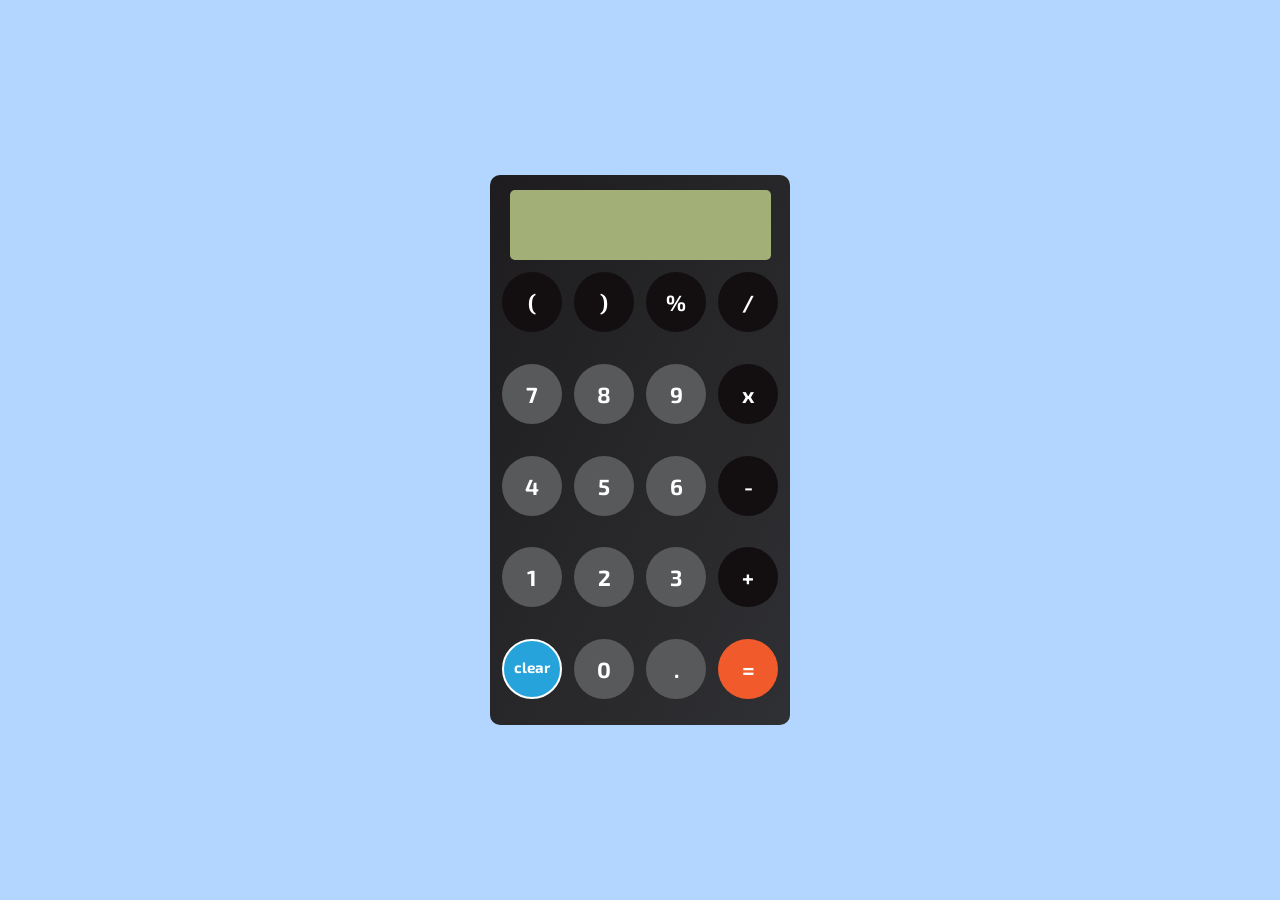
<file: index.html>
<!DOCTYPE html>
<html lang="en">

<head>
    <meta charset="UTF-8" />
    <meta name="viewport" content="width=device-width, initial-scale=1.0" />
    <meta http-equiv="X-UA-Compatible" content="ie=edge" />
    <title>Super Calculator</title>

    <link href="https://fonts.googleapis.com/css?family=Exo+2:400,600,700&display=swap" rel="stylesheet">

    <link rel="stylesheet" type="text/css" href="calculator.css" />
</head>

<body>
    <div class="title">
    </div>

    <div class="container">
        <div class="calculator">
            <div class="flex-container-view">
                <div class="view" id="view">
                    <div class="text-view" id="txt-view"></div>
                </div>
            </div>
            <div class="flex-container">
                <div class="calcBtn" id="left-parentheses">(</div>
                <div class="calcBtn" id="right-parentheses">)</div>
                <div class="calcBtn" id="modulus">%</div>
                <div class="calcBtn" id="division">/</div>
            </div>

            <div class="flex-container">
                <div class="calcBtn numBtn" id="7">7</div>
                <div class="calcBtn numBtn" id="8">8</div>
                <div class="calcBtn numBtn" id="9">9</div>
                <div class="calcBtn" id="multiply">x</div>
            </div>

            <div class="flex-container">
                <div class="calcBtn numBtn" id="4">4</div>
                <div class="calcBtn numBtn" id="5">5</div>
                <div class="calcBtn numBtn" id="6">6</div>
                <div class="calcBtn" id="subtract">-</div>
            </div>

            <div class="flex-container">
                <div class="calcBtn numBtn" id="1">1</div>
                <div class="calcBtn numBtn" id="2">2</div>
                <div class="calcBtn numBtn" id="3">3</div>
                <div class="calcBtn" id="add">+</div>
            </div>

            <div class="flex-container">
                <div class="calcBtn" id="clear">clear</div>
                <div class="calcBtn numBtn" id="0">0</div>
                <div class="calcBtn numBtn" id="dot">.</div>
                <div class="calcBtn" id="equals">=</div>
            </div>
        </div>
    </div>

    <!-- <script src="js/jquery.js"></script> -->
    <script src="shunting-yard.js"></script>
    <script src="calculator.js"></script>
</body>

</html>
</file>
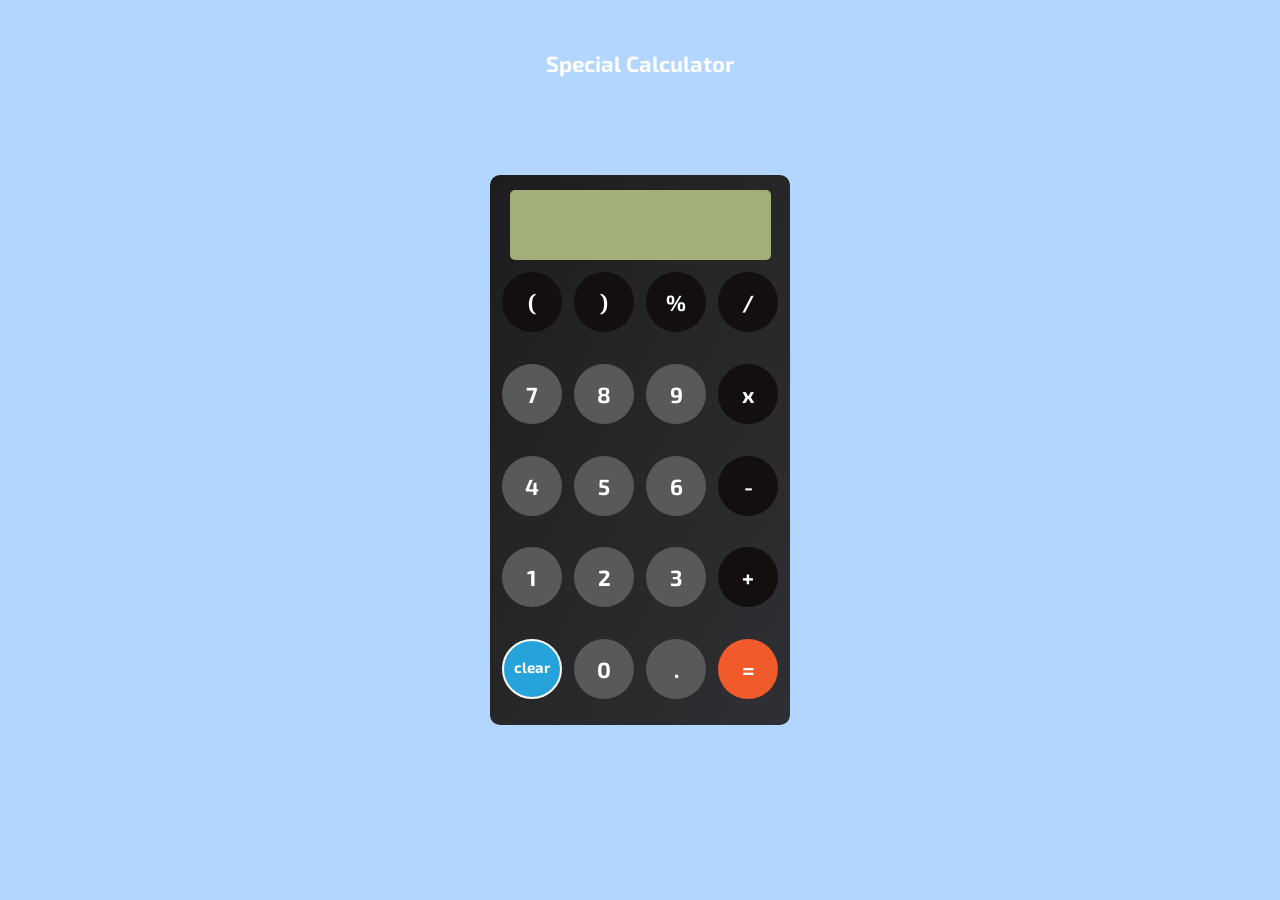
<file: calculator.html>
<!DOCTYPE html>
<html lang="en">

<head>
    <meta charset="UTF-8" />
    <meta name="viewport" content="width=device-width, initial-scale=1.0" />
    <meta http-equiv="X-UA-Compatible" content="ie=edge" />
    <title>Super Calculator</title>

    <link href="https://fonts.googleapis.com/css?family=Exo+2:400,600,700&display=swap" rel="stylesheet">

    <link rel="stylesheet" type="text/css" href="calculator.css" />
</head>

<body>
    <div class="title">
        <h1>Special Calculator</h1>
    </div>

    <div class="container">
        <div class="calculator">
            <div class="flex-container-view">
                <div class="view" id="view"></div>
            </div>
            <div class="flex-container">
                <div class="calcBtn" id="left-parentheses">(</div>
                <div class="calcBtn" id="right-parentheses">)</div>
                <div class="calcBtn" id="modulus">%</div>
                <div class="calcBtn" id="division">/</div>
            </div>

            <div class="flex-container">
                <div class="calcBtn numBtn" id="7">7</div>
                <div class="calcBtn numBtn" id="8">8</div>
                <div class="calcBtn numBtn" id="9">9</div>
                <div class="calcBtn" id="multiply">x</div>
            </div>

            <div class="flex-container">
                <div class="calcBtn numBtn" id="4">4</div>
                <div class="calcBtn numBtn" id="5">5</div>
                <div class="calcBtn numBtn" id="6">6</div>
                <div class="calcBtn" id="subtract">-</div>
            </div>

            <div class="flex-container">
                <div class="calcBtn numBtn" id="1">1</div>
                <div class="calcBtn numBtn" id="2">2</div>
                <div class="calcBtn numBtn" id="3">3</div>
                <div class="calcBtn" id="add">+</div>
            </div>

            <div class="flex-container">
                <div class="calcBtn" id="clear">clear</div>
                <div class="calcBtn numBtn" id="0">0</div>
                <div class="calcBtn numBtn" id="dot">.</div>
                <div class="calcBtn" id="equals">=</div>
            </div>
        </div>
    </div>

    <!-- <script src="js/jquery.js"></script> -->
    <script src="calculator.js"></script>
</body>

</html>
</file>
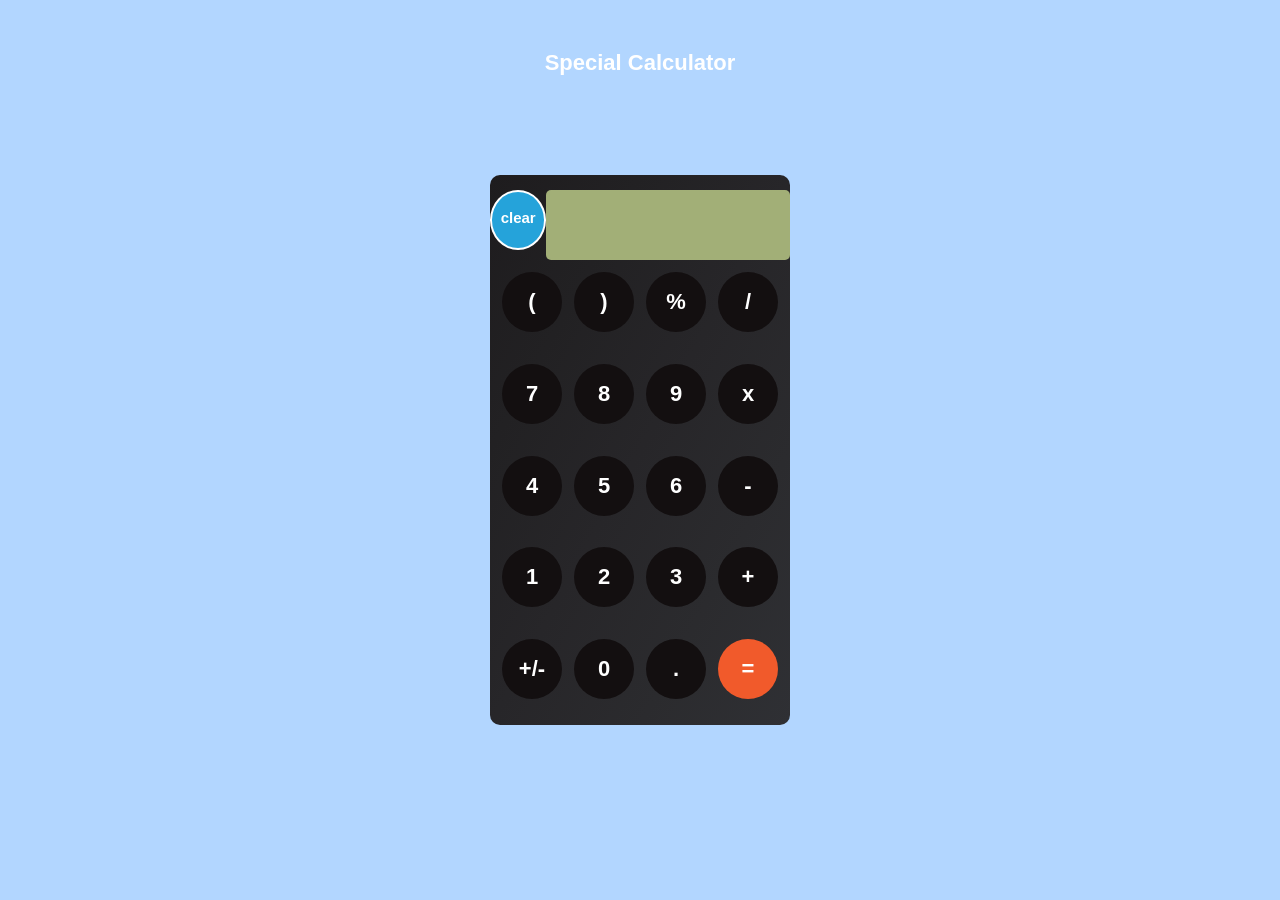
<file: test.html>
<!DOCTYPE html>
<html lang="en">

<head>
    <meta charset="UTF-8" />
    <meta name="viewport" content="width=device-width, initial-scale=1.0" />
    <meta http-equiv="X-UA-Compatible" content="ie=edge" />
    <title>Super Calculator</title>

    <link rel="stylesheet" type="text/css" href="calculator.css" />
</head>

<body>
    <div class="title">
        <h1>Special Calculator</h1>
    </div>

    <div class="container">
        <div class="calculator">
            <div class="flex-container-view">
                <div class="calcBtn" id="clear">clear</div>
                <div class="view" id="view"></div>
            </div>
            <div class="flex-container">
                <div class="calcBtn" id="left-parentheses">(</div>
                <div class="calcBtn" id="right-parentheses">)</div>
                <div class="calcBtn" id="modulus">%</div>
                <div class="calcBtn" id="division">/</div>
            </div>

            <div class="flex-container">
                <div class="calcBtn" id="7">7</div>
                <div class="calcBtn" id="8">8</div>
                <div class="calcBtn" id="9">9</div>
                <div class="calcBtn" id="multiply">x</div>
            </div>

            <div class="flex-container">
                <div class="calcBtn" id="4">4</div>
                <div class="calcBtn" id="5">5</div>
                <div class="calcBtn" id="6">6</div>
                <div class="calcBtn" id="subtract">-</div>
            </div>

            <div class="flex-container">
                <div class="calcBtn" id="1">1</div>
                <div class="calcBtn" id="2">2</div>
                <div class="calcBtn" id="3">3</div>
                <div class="calcBtn" id="add">+</div>
            </div>

            <div class="flex-container">
                <div class="calcBtn" id="flip">+/-</div>
                <div class="calcBtn" id="0">0</div>
                <div class="calcBtn" id="dot">.</div>
                <div class="calcBtn" id="equals">=</div>
            </div>
        </div>
    </div>

    <!-- <script src="js/jquery.js"></script> -->
    <script src="vanilla-test.js"></script>
</body>

</html>
</file>
<file: calculator.css>
:root {
    --main-bg-color: #25A3DA;
    --num-color: #4F99D9;
}

* {
    margin: 0;
    box-sizing: border-box;
    font-family: 'Exo 2', sans-serif;
    font-weight: bold;
    font-size: 22px;
    color: #ffffff;
}

body {
    background: #25A3DA;

}

.title {
    position: absolute;
    left: 50%;
    transform: translateX(-50%);
    margin-top: 50px;
    font-family: "Roboto", sans-serif;
}

.container {
    position: absolute;
    left: 50%;
    top: 50%;
    transform: translate(-50%, -50%);

}

.calculator {
    position: absolute;
    height: 550px;
    width: 300px;
    left: 50%;
    top: 50%;
    transform: translate(-50%, -50%);
    background-image: linear-gradient(to right bottom, #1e1c1e, #222123, #272629, #2b2b2e, #2f3034);
    display: grid;
    grid-template-rows: 16.7% 16.7% 16.7% 16.7% 16.7%;
    grid-template-columns: 100%;
    border-radius: 10px;
}

.flex-container {
    display: flex;
    margin-top: 5px;
    justify-content: space-evenly;
}

.flex-container-view {
    display: flex;
    margin-top: 15px;
    justify-content: space-evenly;
}

.view {
    width: 87%;
    height: 70px;
    background-color: #A2AF77;
    border-radius: 5px;
    color: black;
    overflow: hidden;
}

.text-view {
    position: relative;
    padding: 5px;
    top: 10px;
    font-size: 1.5em;
}

.calcBtn {
    width: 60px;
    height: 60px;
    background-color: #130F10;
    text-align: center;
    padding-top: 17px;
    border-radius: 5px;
    cursor: pointer;
    border-radius: 50%;
}

.calcBtn:hover {
    background-color: #41515d;
}

.numBtn {
    background-color: #58595B;
}

#equals {
    background-color: #F15A2B;
}

#clear {
    background-color: var(--main-bg-color);
    border-style: solid;
    border-width: 2px;
    border-color: #ffffff;
    font-size: 15px;
}


/* Mobile Styles */
@media only screen and (max-width: 420px) {


    .calculator {
        width: 90vw;
        height: 500px;
    }
}

/* Desktop Styles */
@media only screen and (min-width: 961px) {
    body {
        background-color: #B2D6FF;
        /* Blue */
    }
}
</file>
